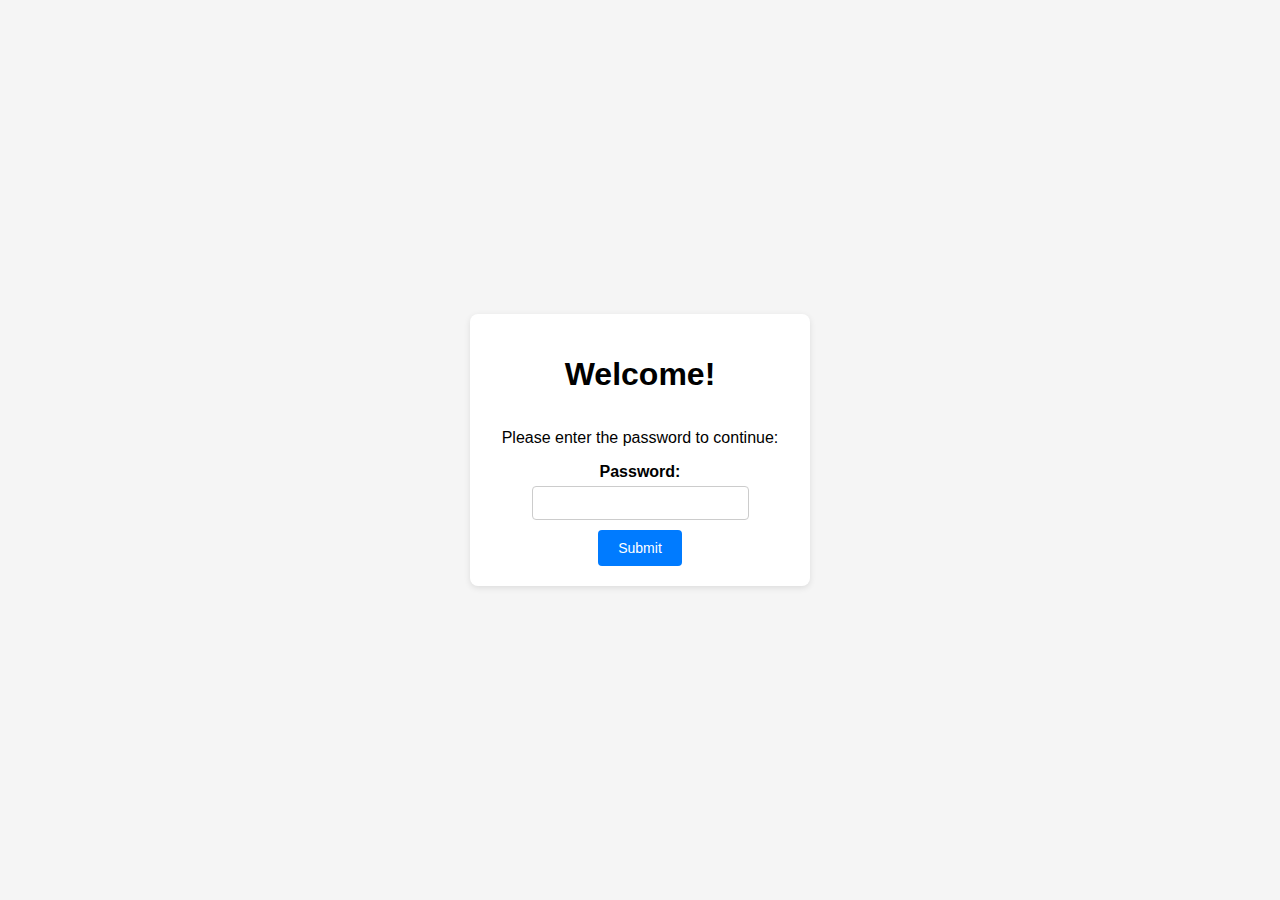
<file: index.html>
<!DOCTYPE html>
<html>
<head>
    <title>Welcome Page</title>
    <link rel="stylesheet" href="overlaystyle.css">

</head>
<body>
    <div id="container">

    <h1>Welcome!</h1>
    <p>Please enter the password to continue:</p>

    <form id="password-form">
        <label for="password">Password:</label>
        <input type="password" id="password" name="password" required>
        <input type="submit" value="Submit">
    </form>
    </div>

    <script>
        document.getElementById("password-form").addEventListener("submit", function(event) {
            event.preventDefault(); // Prevent form submission

            const enteredPassword = document.getElementById("password").value;

            // Replace "your-actual-password" with the actual password
            if (enteredPassword === "admin123") {
                // Redirect to page2.html
                window.location.href = "homepage.html";
            } else {
                alert("Incorrect password. Please try again.");
            }
        });
    </script>
</body>
</html>
</file>
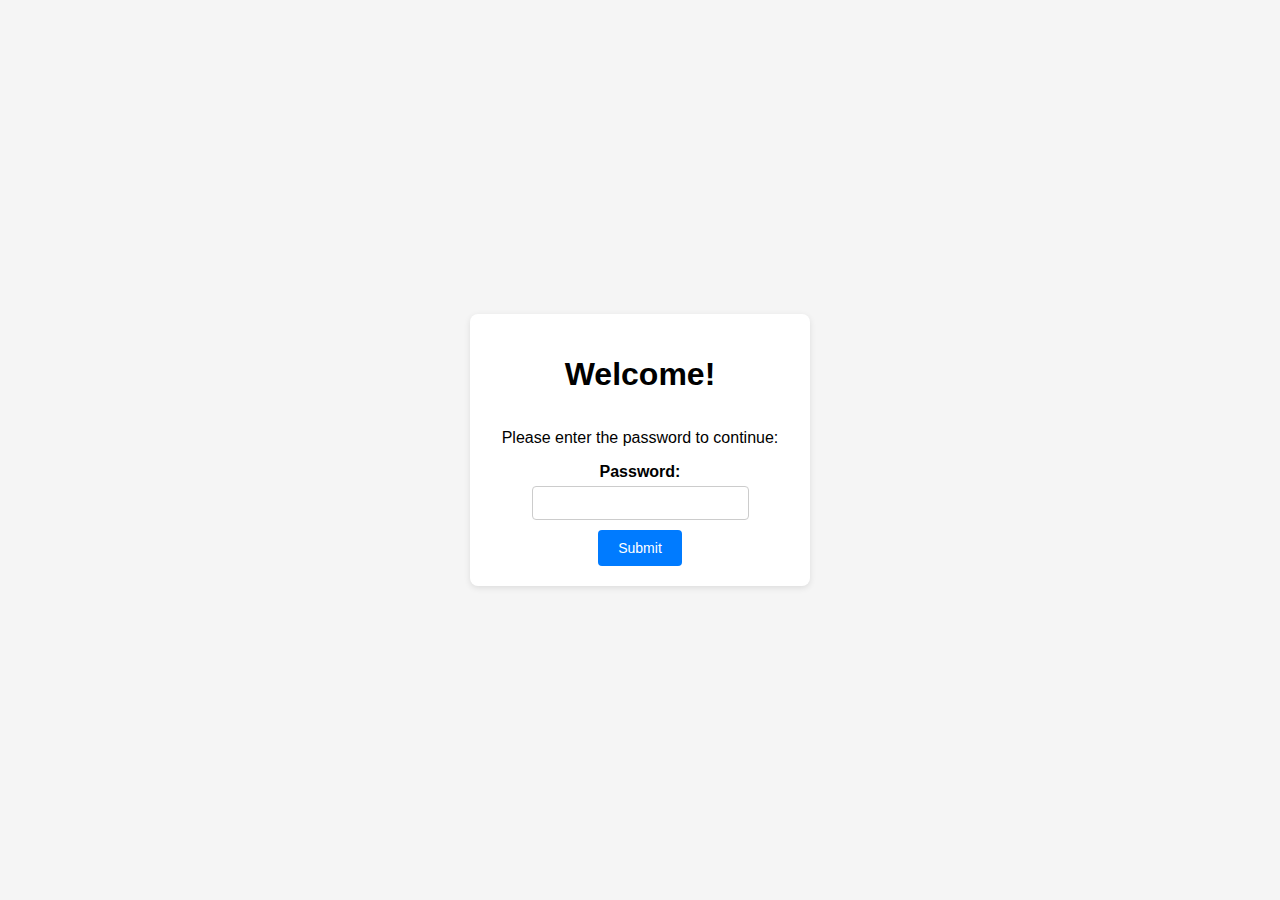
<file: login.html>
<!DOCTYPE html>
<html>
<head>
    <title>Welcome Page</title>
    <link rel="stylesheet" href="overlaystyle.css">

</head>
<body>
    <div id="container">

    <h1>Welcome!</h1>
    <p>Please enter the password to continue:</p>

    <form id="password-form">
        <label for="password">Password:</label>
        <input type="password" id="password" name="password" required>
        <input type="submit" value="Submit">
    </form>
    </div>

    <script>
        document.getElementById("password-form").addEventListener("submit", function(event) {
            event.preventDefault(); // Prevent form submission

            const enteredPassword = document.getElementById("password").value;

            // Replace "your-actual-password" with the actual password
            if (enteredPassword === "admin123") {
                // Redirect to page2.html
                window.location.href = "index.html";
            } else {
                alert("Incorrect password. Please try again.");
            }
        });
    </script>
</body>
</html>
</file>
<file: overlaystyle.css>
body {
    font-family: Arial, sans-serif;
    background-color: #f5f5f5;
    margin: 0;
    padding: 0;
    display: flex;
    justify-content: center;
    align-items: center;
    min-height: 100vh;
}

#container {
    background-color: #ffffff;
    padding: 20px;
    border-radius: 8px;
    box-shadow: 0px 2px 6px rgba(0, 0, 0, 0.1);
    text-align: center;
    width: 300px;
    display: flex;
    flex-direction: column; /* Align children vertically */
    align-items: center;
}

h1 {
    margin-bottom: 20px;
}

form {
    display: flex;
    flex-direction: column;
    align-items: center;
}

label {
    font-weight: bold;
    margin-bottom: 5px;
}

input[type="password"] {
    padding: 8px;
    border: 1px solid #ccc;
    border-radius: 4px;
    font-size: 14px;
    width: 100%;
    margin-bottom: 10px;
}

input[type="submit"] {
    padding: 10px 20px;
    background-color: #007bff;
    border: none;
    border-radius: 4px;
    color: #fff;
    font-size: 14px;
    cursor: pointer;
    transition: background-color 0.2s;
}

input[type="submit"]:hover {
    background-color: #0056b3;
}

.alert {
    color: red;
    margin-top: 10px;
}
</file>
